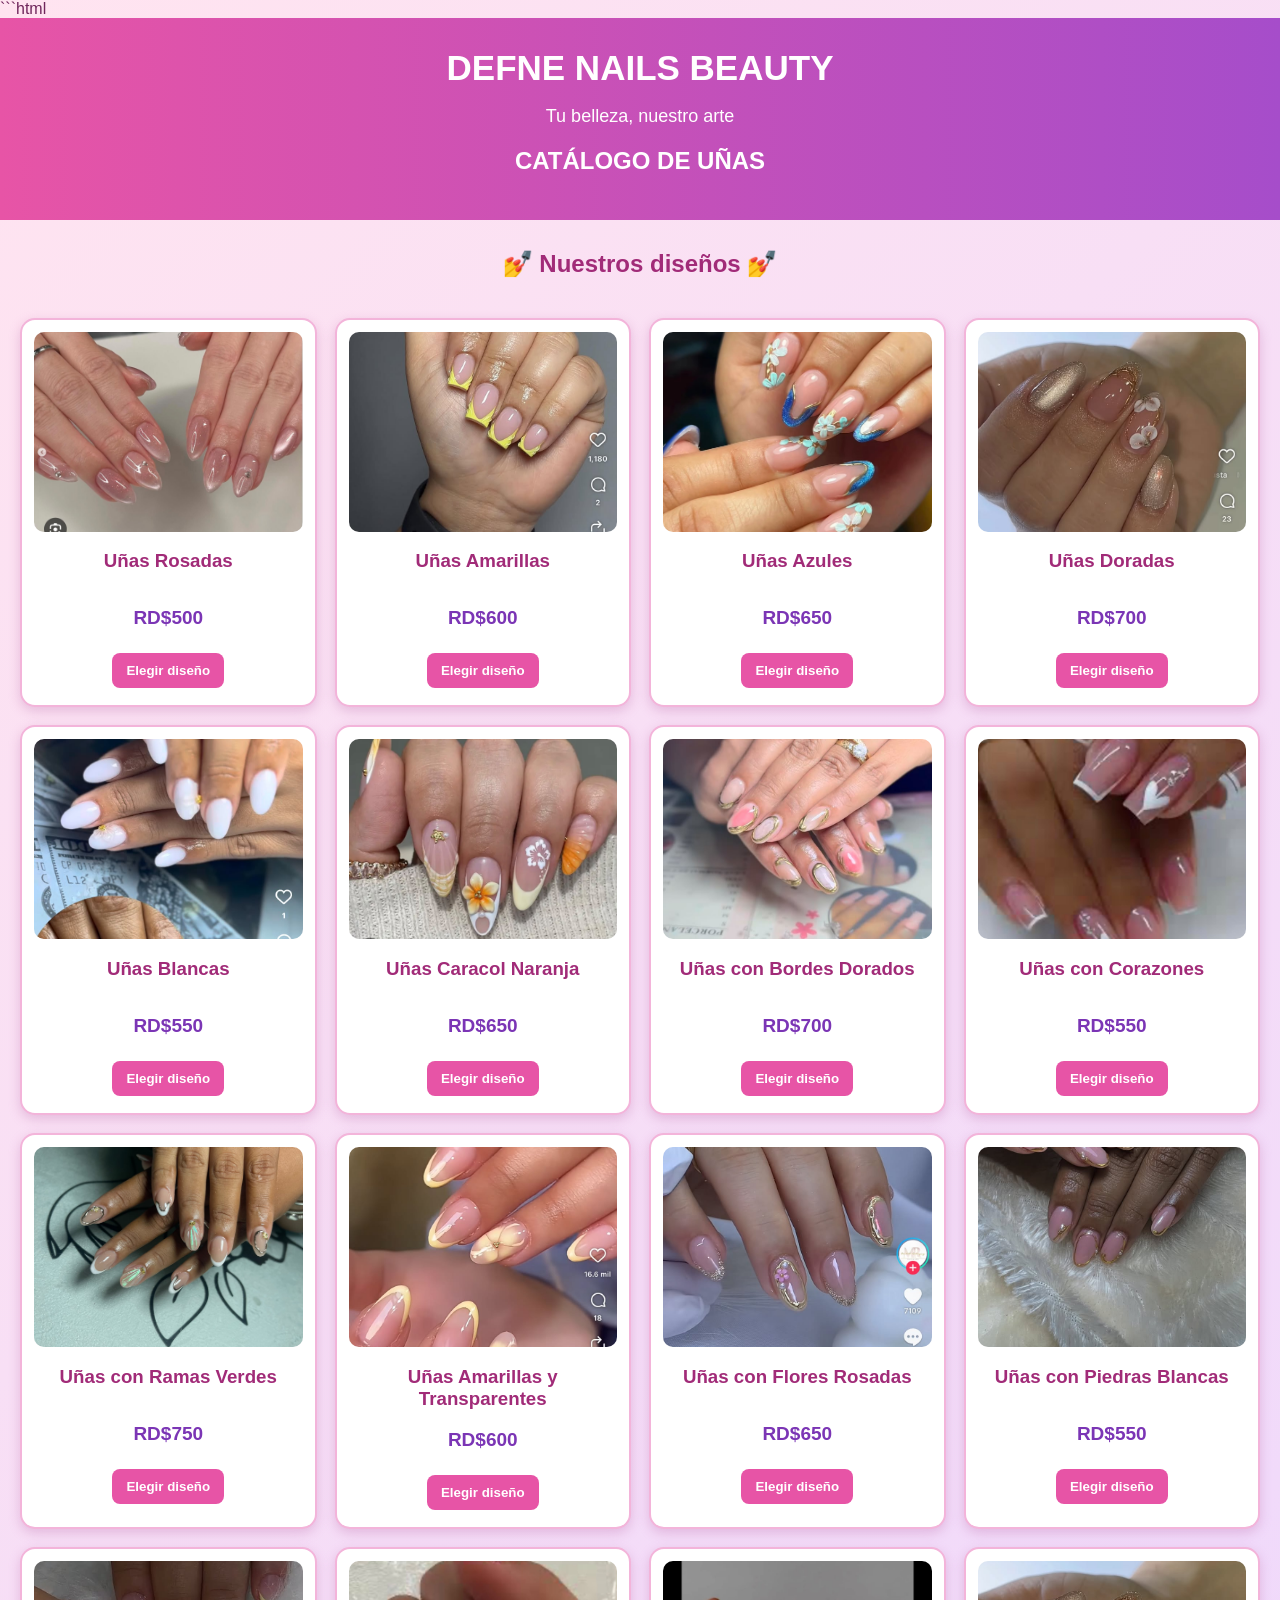
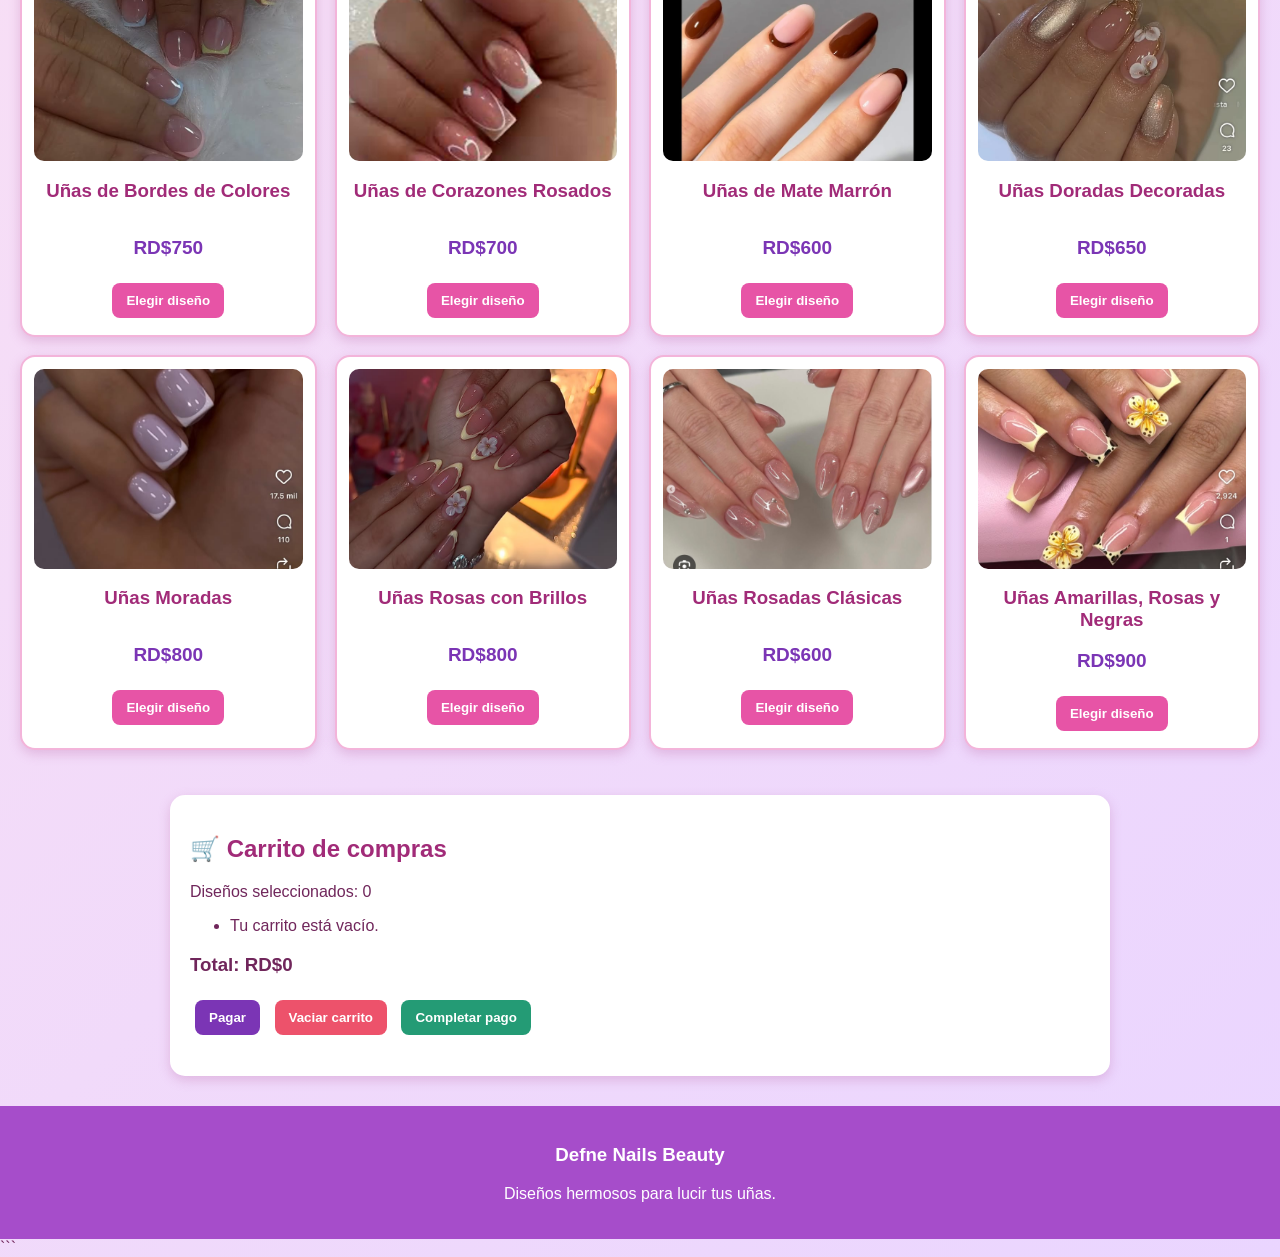
<file: index.html>
```html
<!DOCTYPE html>
<html lang="es">
<head>
    <meta charset="UTF-8">
    <meta name="viewport" content="width=device-width, initial-scale=1.0">

    <title>Defne Nails Beauty</title>

    <link rel="stylesheet" href="estilo-defne.css">
    <script src="carrito-defne.js" defer></script>
</head>
<body>

<header>
    <h1>DEFNE NAILS BEAUTY</h1>
    <p>Tu belleza, nuestro arte</p>
    <h2>CATÁLOGO DE UÑAS</h2>
</header>

<main>
    <h2 class="titulo">💅 Nuestros diseños 💅</h2>

    <div class="catalogo" id="catalogo"></div>

    <section class="carrito">
        <h2>🛒 Carrito de compras</h2>

        <p>Diseños seleccionados: <span id="cantidad">0</span></p>

        <ul id="lista-carrito">
            <li>Tu carrito está vacío.</li>
        </ul>

        <h3>Total: <span id="total">RD$0</span></h3>

        <button class="boton-pagar" id="pagar">Pagar</button>
        <button class="boton-vaciar" id="vaciar">Vaciar carrito</button>
        <button class="boton-completar" id="completar">
            Completar pago
        </button>

        <p id="mensaje"></p>
    </section>
</main>

<footer>
    <h3>Defne Nails Beauty</h3>
    <p>Diseños hermosos para lucir tus uñas.</p>
</footer>

</body>
</html>
```
</file>
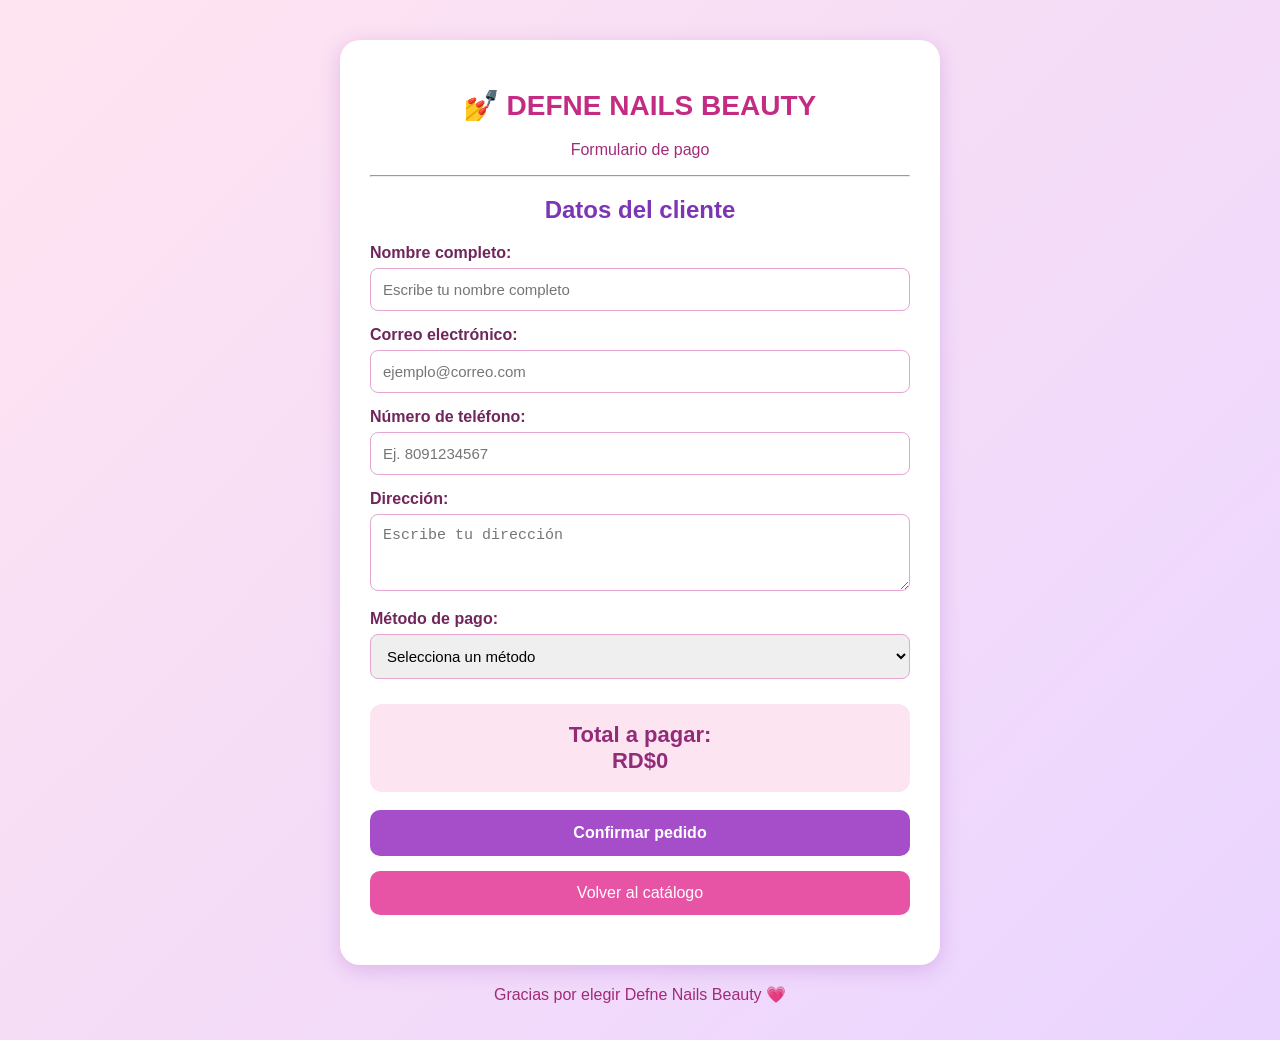
<file: formulario de pago.html>
<!DOCTYPE html>
<html lang="es">
<head>
    <meta charset="UTF-8">
    <meta name="viewport" content="width=device-width, initial-scale=1.0">

    <title>Formulario de Pago - Defne Nails Beauty</title>

    <style>
        * {
            box-sizing: border-box;
        }

        body {
            margin: 0;
            padding: 20px;
            font-family: Arial, sans-serif;
            background: linear-gradient(135deg, #ffe4f0, #ead5ff);
            color: #70265b;
        }

        .contenedor {
            max-width: 600px;
            margin: 20px auto;
            padding: 30px;
            background: white;
            border-radius: 20px;
            box-shadow: 0 5px 20px #a64dca44;
        }

        h1 {
            text-align: center;
            color: #c42c83;
            font-size: 28px;
        }

        h2 {
            text-align: center;
            color: #7b35b5;
        }

        .subtitulo {
            text-align: center;
            color: #a12b78;
        }

        label {
            display: block;
            margin-top: 15px;
            margin-bottom: 6px;
            font-weight: bold;
        }

        input, select, textarea {
            width: 100%;
            padding: 12px;
            border: 1px solid #e4a6d0;
            border-radius: 8px;
            font-size: 15px;
        }

        input:focus, select:focus, textarea:focus {
            outline: 2px solid #d879b3;
        }

        .total {
            margin-top: 25px;
            padding: 18px;
            background: #fce4f1;
            border-radius: 12px;
            text-align: center;
            font-size: 22px;
            font-weight: bold;
            color: #922b78;
        }

        button {
            width: 100%;
            margin-top: 18px;
            padding: 14px;
            border: none;
            border-radius: 10px;
            font-size: 16px;
            font-weight: bold;
            cursor: pointer;
        }

        .confirmar {
            background: #a64dca;
            color: white;
        }

        .confirmar:hover {
            background: #8438a8;
        }

        .volver {
            display: block;
            margin-top: 15px;
            padding: 13px;
            text-align: center;
            text-decoration: none;
            color: white;
            background: #e754a6;
            border-radius: 10px;
        }

        #resultado {
            margin-top: 20px;
            text-align: center;
            font-weight: bold;
            line-height: 1.6;
        }

        footer {
            text-align: center;
            margin-top: 20px;
            color: #a12b78;
        }
    </style>
</head>

<body>

<div class="contenedor">

    <h1>💅 DEFNE NAILS BEAUTY</h1>
    <p class="subtitulo">Formulario de pago</p>

    <hr>

    <h2>Datos del cliente</h2>

    <form id="formulario-pago">

        <label for="nombre">Nombre completo:</label>
        <input type="text" id="nombre" name="nombre"
               placeholder="Escribe tu nombre completo" required>

        <label for="correo">Correo electrónico:</label>
        <input type="email" id="correo" name="correo"
               placeholder="ejemplo@correo.com" required>

        <label for="telefono">Número de teléfono:</label>
        <input type="tel" id="telefono" name="telefono"
               placeholder="Ej. 8091234567" required>

        <label for="direccion">Dirección:</label>
        <textarea id="direccion" name="direccion" rows="3"
                  placeholder="Escribe tu dirección" required></textarea>

        <label for="metodo">Método de pago:</label>
        <select id="metodo" name="metodo" required>
            <option value="">Selecciona un método</option>
            <option value="Efectivo">Efectivo</option>
            <option value="Transferencia bancaria">Transferencia bancaria</option>
            <option value="Tarjeta">Tarjeta de crédito o débito</option>
        </select>

        <div class="total">
            Total a pagar:
            <div id="total-pago">RD$0</div>
        </div>

        <button type="submit" class="confirmar">
            Confirmar pedido
        </button>

    </form>

    <a href="catalogo.html" class="volver">
        Volver al catálogo
    </a>

    <div id="resultado" aria-live="polite"></div>

</div>

<footer>
    <p>Gracias por elegir Defne Nails Beauty 💗</p>
</footer>

<script>
    // Recuperar el total enviado desde el carrito.
    const totalGuardado = localStorage.getItem("totalCompra");
    const total = Number(totalGuardado) || 0;

    document.getElementById("total-pago").textContent =
        "RD$" + total.toLocaleString("es-DO");

    document.getElementById("formulario-pago")
        .addEventListener("submit", function(event) {

        event.preventDefault();

        if (total <= 0) {
            document.getElementById("resultado").textContent =
                "No hay un pedido válido. Regresa al catálogo y selecciona tus diseños.";
            return;
        }

        const nombre = document.getElementById("nombre").value.trim();
        const correo = document.getElementById("correo").value.trim();
        const telefono = document.getElementById("telefono").value.trim();
        const metodo = document.getElementById("metodo").value;

        if (!nombre || !correo || !telefono || !metodo) {
            document.getElementById("resultado").textContent =
                "Completa todos los campos obligatorios.";
            return;
        }

        document.getElementById("resultado").innerHTML =
            "<h2>¡Pedido registrado en esta página!</h2>" +
            "<p>Cliente: " + escaparHTML(nombre) + "</p>" +
            "<p>Correo: " + escaparHTML(correo) + "</p>" +
            "<p>Método de pago: " + escaparHTML(metodo) + "</p>" +
            "<p>Total del pedido: RD$" +
            total.toLocaleString("es-DO") + "</p>" +
            "<p>Este formulario no procesa pagos reales. " +
            "Debes coordinar el pago con el negocio.</p>";
    });

    function escaparHTML(texto) {
        return texto.replace(/[&<>"']/
</file>
<file: estilo-defne.css>
body {
    margin: 0;
    font-family: Arial, sans-serif;
    background: linear-gradient(135deg, #ffe4f0, #ead5ff);
    color: #70265b;
}

header {
    background: linear-gradient(90deg, #e754a6, #a64dca);
    color: white;
    text-align: center;
    padding: 25px;
}

header h1 {
    font-size: 35px;
    margin: 5px;
}

header p {
    font-size: 18px;
}

.titulo {
    text-align: center;
    color: #a12b78;
    margin-top: 30px;
}

.catalogo {
    display: grid;
    grid-template-columns: repeat(4, minmax(0, 1fr));
    gap: 18px;
    padding: 20px;
    max-width: 1300px;
    margin: auto;
}

.producto {
    background: white;
    text-align: center;
    padding: 12px;
    border: 2px solid #f3b4da;
    border-radius: 15px;
    box-shadow: 0 4px 12px #bd6caa55;
}

.producto img {
    width: 100%;
    height: 200px;
    object-fit: cover;
    border-radius: 10px;
}

.producto h3 {
    color: #a12b78;
    min-height: 38px;
}

.precio {
    font-size: 19px;
    font-weight: bold;
    color: #7b35b5;
}

button {
    border: none;
    border-radius: 8px;
    padding: 10px 14px;
    margin: 5px;
    color: white;
    font-weight: bold;
    cursor: pointer;
}

.boton-elegir {
    background: #e754a6;
}

.boton-elegir:hover {
    background: #c42c83;
}

.carrito {
    background: white;
    max-width: 900px;
    width: 85%;
    margin: 25px auto;
    padding: 20px;
    border-radius: 15px;
    box-shadow: 0 4px 12px #bd6caa55;
}

.carrito h2 {
    color: #a12b78;
}

.carrito li {
    margin: 12px 0;
}

.boton-pagar {
    background: #7b35b5;
}

.boton-vaciar {
    background: #ed526b;
}

.boton-completar {
    background: #249b75;
}

#mensaje {
    font-weight: bold;
    color: #a12b78;
}

footer {
    background: #a64dca;
    color: white;
    text-align: center;
    padding: 20px;
    margin-top: 30px;
}

@media (max-width: 900px) {
    .catalogo {
        grid-template-columns: repeat(2, minmax(0, 1fr));
    }
}

@media (max-width: 500px) {
    .catalogo {
        grid-template-columns: 1fr;
    }

    header h1 {
        font-size: 27px;
    }
}
</file>
